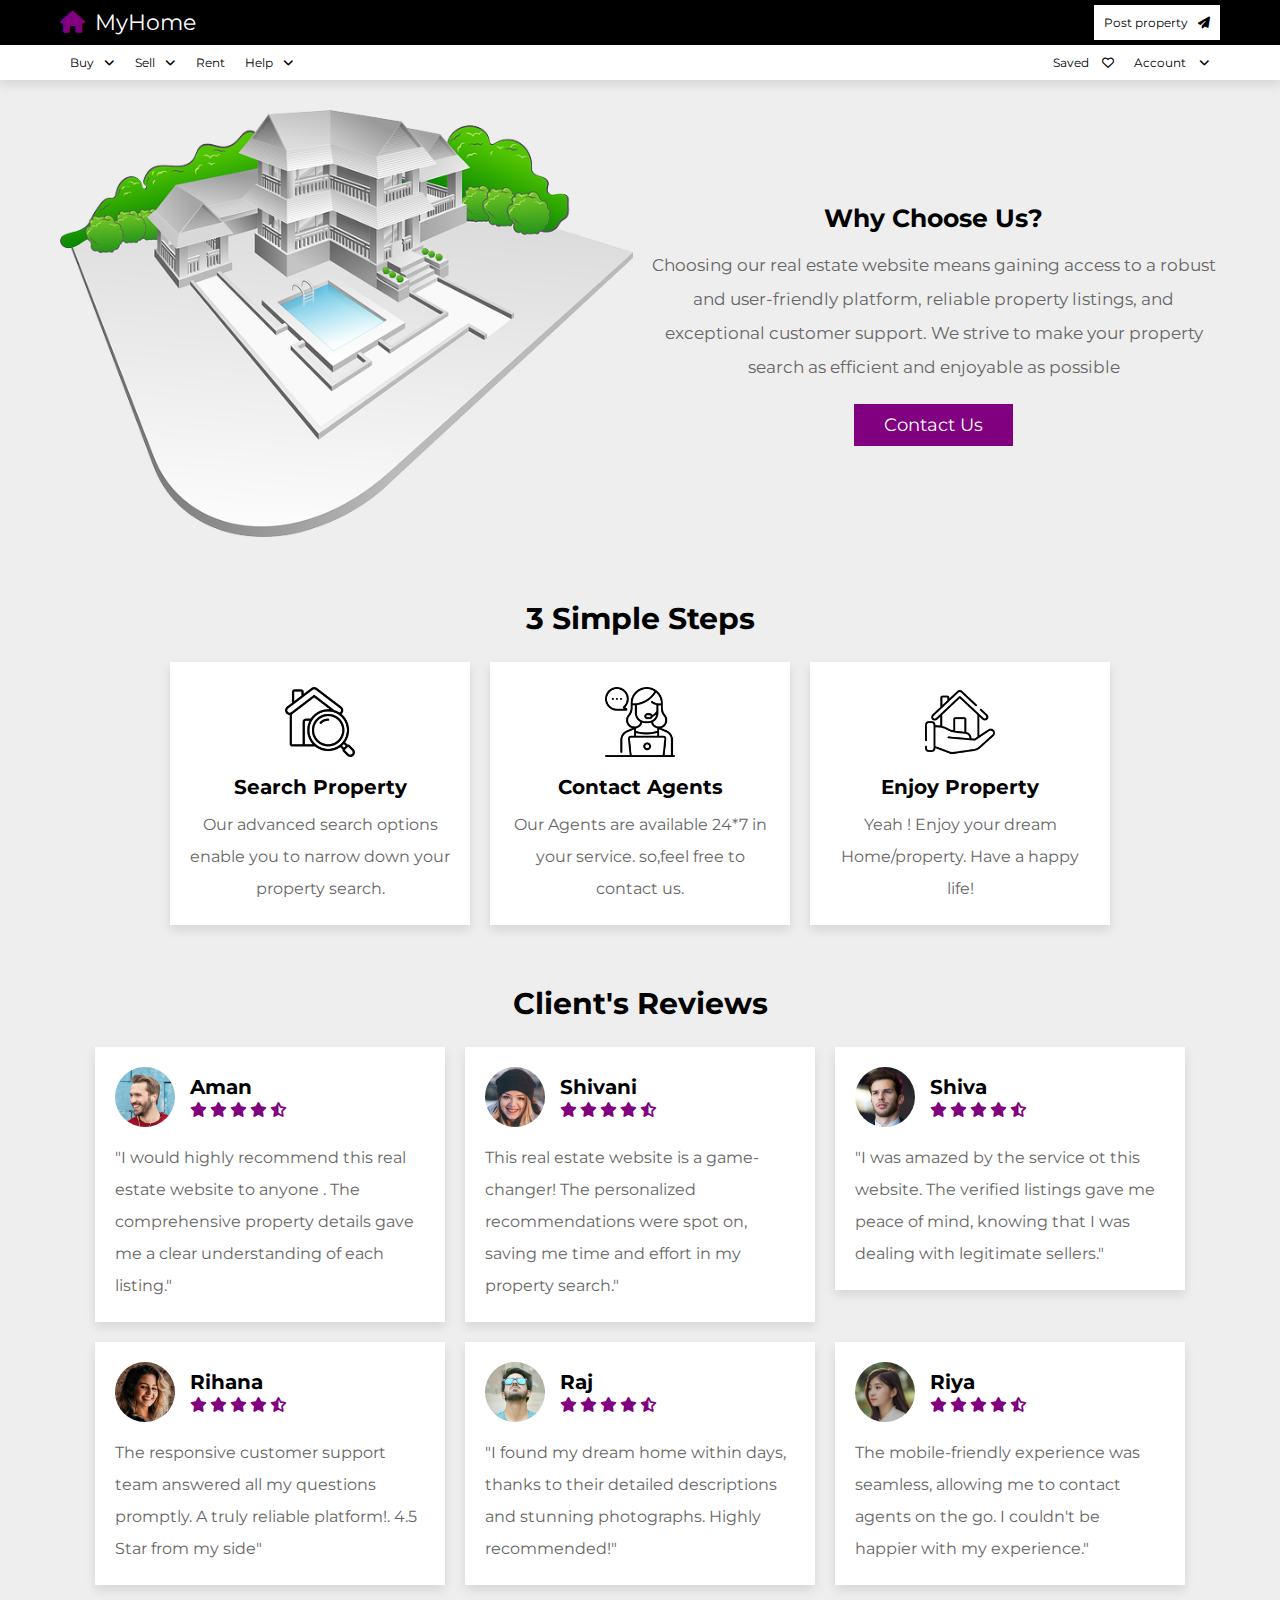
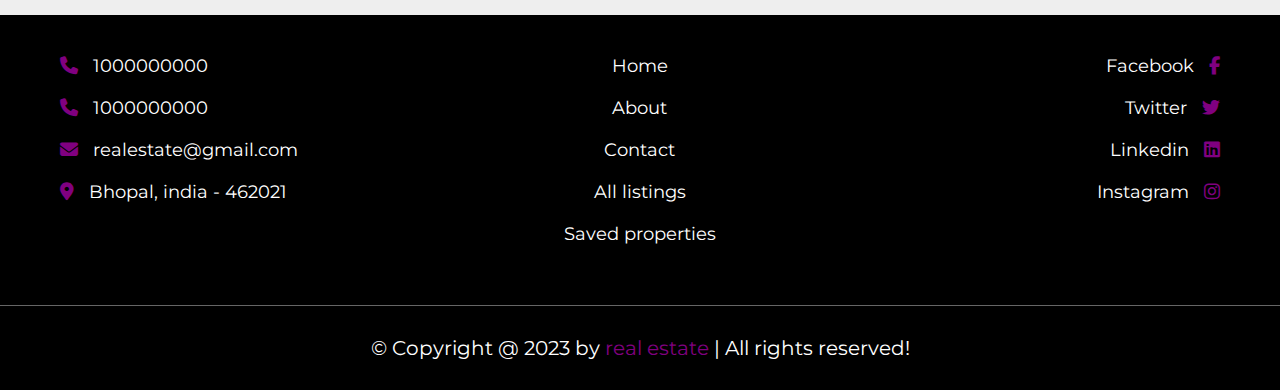
<file: index.html>
<!DOCTYPE html>
<html lang="en">
<head>
   <meta charset="UTF-8">
   <meta http-equiv="X-UA-Compatible" content="IE=edge">
   <meta name="viewport" content="width=device-width, initial-scale=1.0">
   <title>About Us</title>

   <!-- font awesome cdn link  -->
   <link rel="stylesheet" href="https://cdnjs.cloudflare.com/ajax/libs/font-awesome/6.2.0/css/all.min.css">

   <!-- custom css file link  -->
   <link rel="stylesheet" href="css/style.css">

</head>
<body>
   
<!-- header section starts  -->

<header class="header">

   <nav class="navbar nav-1">
      <section class="flex">
         <a href="home.html" class="logo"><i class="fas fa-house"></i>MyHome</a>

         <ul>
            <li><a href="#">Post property<i class="fas fa-paper-plane"></i></a></li>
         </ul>
      </section>
   </nav>

   <nav class="navbar nav-2">
      <section class="flex">
         <div id="menu-btn" class="fas fa-bars"></div>

         <div class="menu">
            <ul>
               <li><a href="#">Buy<i class="fas fa-angle-down"></i></a>
                  <ul>
                     <li><a href="#">House</a></li>
                     <li><a href="#">Flat</a></li>
                     <li><a href="#">Shop</a></li>
                     <li><a href="#">Ready to move</a></li>
                     <li><a href="#">Furnished</a></li>
                  </ul>
               </li>
               <li><a href="#">Sell<i class="fas fa-angle-down"></i></a>
                  <ul>
                     <li><a href="#">Post property</a></li>
                     <li><a href="#">Dashboard</a></li>
                  </ul>
               </li>
               <li><a href="#">Rent</a>
                  <ul>
                     <li><a href="#">House</a></li>
                     <li><a href="#">Flat</a></li>
                     <li><a href="#">Shop</a></li>
                  </ul>
               </li>
               <li><a href="#">Help<i class="fas fa-angle-down"></i></a>
                  <ul>
                     <li><a href="about.html">About us</a></i></li>
                     <li><a href="contact.html">Contact us</a></i></li>
                     <li><a href="contact.html#faq">FAQ</a></i></li>
                  </ul>
               </li>
            </ul>
         </div>

         <ul>
            <li><a href="#">Saved <i class="far fa-heart"></i></a></li>
            <li><a href="#">Account <i class="fas fa-angle-down"></i></a>
               <ul>
                  <li><a href="login.html">Login</a></li>
                  <li><a href="register.html">Register</a></li>
               </ul>
            </li>
         </ul>
      </section>
   </nav>

</header>

<!-- header section ends -->

<!-- about section starts  -->

<section class="about">

   <div class="row">
      <div class="image">
         <img src="images\estate-152518_640.webp" alt="">
      </div>
      <div class="content">
         <h3>why choose us?</h3>
         <p>Choosing our real estate website means gaining access to a robust and user-friendly platform, reliable property listings, and exceptional customer support. We strive to make your property search as efficient and enjoyable as possible</p>
         <a href="contact.html" class="inline-btn">contact us</a>
      </div>
   </div>

</section>

<!-- about section ends -->

<!-- steps section starts  -->

<section class="steps">

   <h1 class="heading">3 simple steps</h1>

   <div class="box-container">

      <div class="box">
         <img src="images/step-1.png" alt="">
         <h3>search property</h3>
         <p>Our advanced search options enable you to narrow down your property search.</p>
      </div>

      <div class="box">
         <img src="images/step-2.png" alt="">
         <h3>contact agents</h3>
         <p>Our Agents are available 24*7 in your service. so,feel free to contact us.</p>
      </div>

      <div class="box">
         <img src="images/step-3.png" alt="">
         <h3>enjoy property</h3>
         <p>Yeah ! Enjoy your dream Home/property. Have a happy life!</p>
      </div>

   </div>

</section>

<!-- steps section ends -->

<!-- review section starts  -->

<section class="reviews">

   <h1 class="heading">client's reviews</h1>

   <div class="box-container">

      <div class="box">
         <div class="user">
            <img src="images/pic-1.png" alt="">
            <div>
               <h3>Aman</h3>
               <div class="stars">
                  <i class="fas fa-star"></i>
                  <i class="fas fa-star"></i>
                  <i class="fas fa-star"></i>
                  <i class="fas fa-star"></i>
                  <i class="fas fa-star-half-alt"></i>
               </div>
            </div>
         </div>
<P>"I would highly recommend this real estate website to anyone . The comprehensive property details gave me a clear understanding of each listing."</P>
      </div>

      <div class="box">
         <div class="user">
            <img src="images/pic-2.png" alt="">
            <div>
               <h3>Shivani</h3>
               <div class="stars">
                  <i class="fas fa-star"></i>
                  <i class="fas fa-star"></i>
                  <i class="fas fa-star"></i>
                  <i class="fas fa-star"></i>
                  <i class="fas fa-star-half-alt"></i>
               </div>
            </div>
         </div>
<p>This real estate website is a game-changer! The personalized recommendations were spot on, saving me time and effort in my property search."</p> 
    </div>

      <div class="box">
         <div class="user">
            <img src="images/pic-3.png" alt="">
            <div>
               <h3>Shiva</h3>
               <div class="stars">
                  <i class="fas fa-star"></i>
                  <i class="fas fa-star"></i>
                  <i class="fas fa-star"></i>
                  <i class="fas fa-star"></i>
                  <i class="fas fa-star-half-alt"></i>
               </div>
            </div>
         </div>
<p>"I was amazed by the service ot this website. The verified listings gave me peace of mind, knowing that I was dealing with legitimate sellers."</p>  
    </div>

      <div class="box">
         <div class="user">
            <img src="images/pic-4.png" alt="">
            <div>
               <h3>Rihana</h3>
               <div class="stars">
                  <i class="fas fa-star"></i>
                  <i class="fas fa-star"></i>
                  <i class="fas fa-star"></i>
                  <i class="fas fa-star"></i>
                  <i class="fas fa-star-half-alt"></i>
               </div>
            </div>
         </div>
<p>The responsive customer support team answered all my questions promptly. A truly reliable platform!. 4.5 Star from my side"</p>
      </div>

      <div class="box">
         <div class="user">
            <img src="images/pic-5.png" alt="">
            <div>
               <h3>Raj</h3>
               <div class="stars">
                  <i class="fas fa-star"></i>
                  <i class="fas fa-star"></i>
                  <i class="fas fa-star"></i>
                  <i class="fas fa-star"></i>
                  <i class="fas fa-star-half-alt"></i>
               </div>
            </div>
         </div>
<p>"I found my dream home within days, thanks to their detailed descriptions and stunning photographs. Highly recommended!"</p>
      </div>

      <div class="box">
         <div class="user">
            <img src="images/pic-6.png" alt="">
            <div>
               <h3>Riya</h3>
               <div class="stars">
                  <i class="fas fa-star"></i>
                  <i class="fas fa-star"></i>
                  <i class="fas fa-star"></i>
                  <i class="fas fa-star"></i>
                  <i class="fas fa-star-half-alt"></i>
               </div>
            </div>
         </div>
<p>The mobile-friendly experience was seamless, allowing me to contact agents on the go. I couldn't be happier with my experience."</p>
      </div>

   </div>

</section>

<!-- review section ends -->



<!-- footer section starts  -->

<footer class="footer">

   <section class="flex">

      <div class="box">
         <a href="tel:1234567890"><i class="fas fa-phone"></i><span>1000000000</span></a>
         <a href="tel:1112223333"><i class="fas fa-phone"></i><span>1000000000</span></a>
         <a href="mailto:kundanmagic821@gmail.com"><i class="fas fa-envelope"></i><span>realestate@gmail.com</span></a>
         <a href="#"><i class="fas fa-map-marker-alt"></i><span>Bhopal, india - 462021</span></a>
      </div>

      <div class="box">
         <a href="home.html"><span>Home</span></a>
         <a href="about.html"><span>About</span></a>
         <a href="contact.html"><span>Contact</span></a>
         <a href="listings.html"><span>All listings</span></a>
         <a href="#"><span>Saved properties</span></a>
      </div>

      <div class="box">
         <a href="#"><span>Facebook</span><i class="fab fa-facebook-f"></i></a>
         <a href="#"><span>Twitter</span><i class="fab fa-twitter"></i></a>
         <a href="#"><span>Linkedin</span><i class="fab fa-linkedin"></i></a>
         <a href="#"><span>Instagram</span><i class="fab fa-instagram"></i></a>

      </div>

   </section>

   <div class="credit">&copy; Copyright @ 2023 by <span>real  estate</span> | All rights reserved!</div>

</footer>

<!-- footer section ends -->


<!-- custom js file link  -->
<script src="js/script.js"></script>

</body>
</html>
</file>
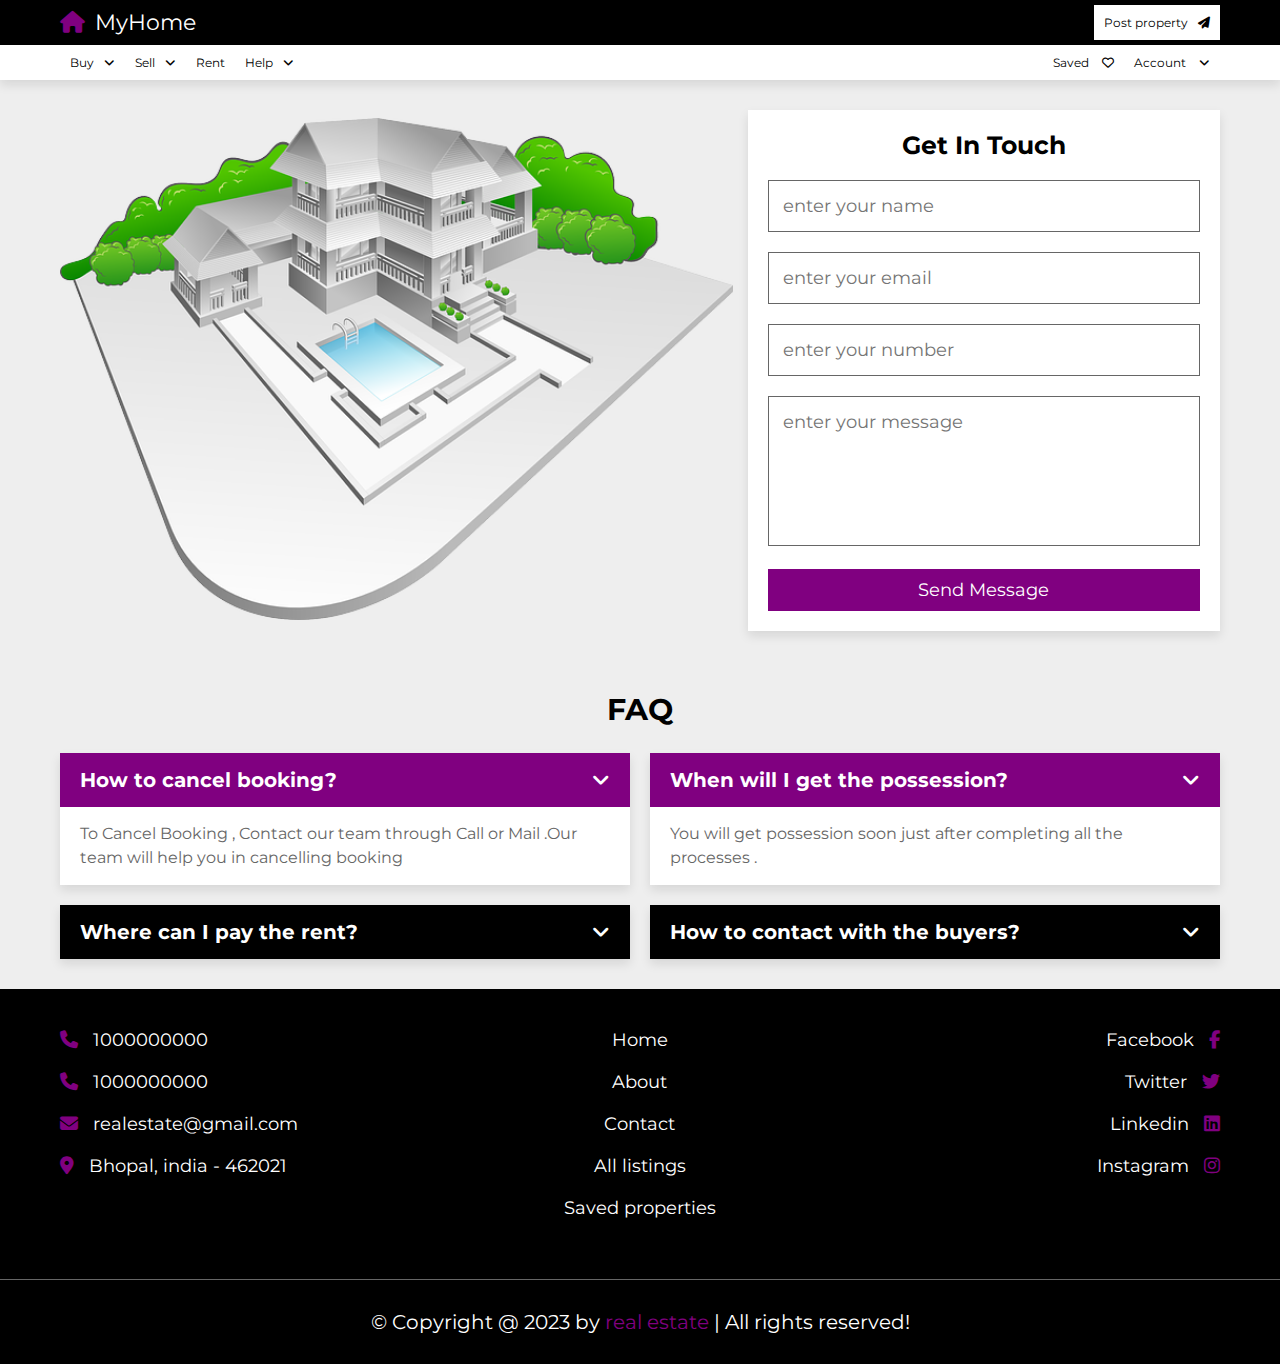
<file: contact.html>
<!DOCTYPE html>
<html lang="en">
<head>
   <meta charset="UTF-8">
   <meta http-equiv="X-UA-Compatible" content="IE=edge">
   <meta name="viewport" content="width=device-width, initial-scale=1.0">
   <title>Contact Us</title>

   <!-- font awesome cdn link  -->
   <link rel="stylesheet" href="https://cdnjs.cloudflare.com/ajax/libs/font-awesome/6.2.0/css/all.min.css">

   <!-- custom css file link  -->
   <link rel="stylesheet" href="css/style.css">

</head>
<body>
   
<!-- header section starts  -->

<header class="header">

   <nav class="navbar nav-1">
      <section class="flex">
         <a href="home.html" class="logo"><i class="fas fa-house"></i>MyHome</a>

         <ul>
            <li><a href="#">Post property<i class="fas fa-paper-plane"></i></a></li>
         </ul>
      </section>
   </nav>

   <nav class="navbar nav-2">
      <section class="flex">
         <div id="menu-btn" class="fas fa-bars"></div>

         <div class="menu">
            <ul>
               <li><a href="#">Buy<i class="fas fa-angle-down"></i></a>
                  <ul>
                     <li><a href="#">House</a></li>
                     <li><a href="#">Flat</a></li>
                     <li><a href="#">Shop</a></li>
                     <li><a href="#">Ready to move</a></li>
                     <li><a href="#">Furnished</a></li>
                  </ul>
               </li>
               <li><a href="#">Sell<i class="fas fa-angle-down"></i></a>
                  <ul>
                     <li><a href="#">Post property</a></li>
                     <li><a href="#">Dashboard</a></li>
                  </ul>
               </li>
               <li><a href="#">Rent</a>
                  <ul>
                     <li><a href="#">House</a></li>
                     <li><a href="#">Flat</a></li>
                     <li><a href="#">Shop</a></li>
                  </ul>
               </li>
               <li><a href="#">Help<i class="fas fa-angle-down"></i></a>
                  <ul>
                     <li><a href="about.html">About us</a></i></li>
                     <li><a href="contact.html">Contact us</a></i></li>
                     <li><a href="contact.html#faq">FAQ</a></i></li>
                  </ul>
               </li>
            </ul>
         </div>

         <ul>
            <li><a href="#">Saved <i class="far fa-heart"></i></a></li>
            <li><a href="#">Account <i class="fas fa-angle-down"></i></a>
               <ul>
                  <li><a href="login.html">Login</a></li>
                  <li><a href="register.html">Register</a></li>
               </ul>
            </li>
         </ul>
      </section>
   </nav>

</header>

<!-- header section ends -->

<!-- contact section starts  -->

<section class="contact">

   <div class="row">
      <div class="image">
         <img src="images\estate-152518_640.webp" alt="">
      </div>
      <form action="" method="post">
         <h3>Get in touch</h3>
         <input type="text" name="name" required maxlength="50" placeholder="enter your name" class="box">
         <input type="email" name="email" required maxlength="50" placeholder="enter your email" class="box">
         <input type="number" name="number" required maxlength="10" max="9999999999" min="0" placeholder="enter your number" class="box">
         <textarea name="message" placeholder="enter your message" required maxlength="1000" cols="30" rows="10" class="box"></textarea>
         <input type="submit" value="send message" name="send" class="btn">
      </form>
   </div>

</section>

<!-- contact section ends -->

<!-- faq section starts  -->

<section class="faq" id="faq">

   <h1 class="heading">FAQ</h1>

   <div class="box-container">

      <div class="box active">
         <h3><span>How to cancel booking?</span><i class="fas fa-angle-down"></i></h3>
         <p>To Cancel Booking , Contact our team through Call or Mail .Our team will help you in cancelling booking</p>
      </div>

      <div class="box active">
         <h3><span>When will I get the possession?</span><i class="fas fa-angle-down"></i></h3>
         <p>You will get possession soon just after completing all the processes .</p>
      </div>

      <div class="box">
         <h3><span>Where can I pay the rent?</span><i class="fas fa-angle-down"></i></h3>
         <p>You can pay rent on our website through netbanking or UPI.</p>
      </div>

      <div class="box">
         <h3><span>How to contact with the buyers?</span><i class="fas fa-angle-down"></i></h3>
         <p>Just Call on the Number which is provided with the property details.</p>
      </div>

   </div>

</section>

<!-- faq section ends -->











<!-- footer section starts  -->

<footer class="footer">

   <section class="flex">

      <div class="box">
         <a href="tel:1234567890"><i class="fas fa-phone"></i><span>1000000000</span></a>
         <a href="tel:1112223333"><i class="fas fa-phone"></i><span>1000000000</span></a>
         <a href="mailto:kundanmagic821@gmail.com"><i class="fas fa-envelope"></i><span>realestate@gmail.com</span></a>
         <a href="#"><i class="fas fa-map-marker-alt"></i><span>Bhopal, india - 462021</span></a>
      </div>

      <div class="box">
         <a href="home.html"><span>Home</span></a>
         <a href="about.html"><span>About</span></a>
         <a href="contact.html"><span>Contact</span></a>
         <a href="listings.html"><span>All listings</span></a>
         <a href="#"><span>Saved properties</span></a>
      </div>

      <div class="box">
         <a href="#"><span>Facebook</span><i class="fab fa-facebook-f"></i></a>
         <a href="#"><span>Twitter</span><i class="fab fa-twitter"></i></a>
         <a href="#"><span>Linkedin</span><i class="fab fa-linkedin"></i></a>
         <a href="#"><span>Instagram</span><i class="fab fa-instagram"></i></a>

      </div>

   </section>

   <div class="credit">&copy; Copyright @ 2023 by <span>real  estate</span> | All rights reserved!</div>

</footer>

<!-- footer section ends -->



<!-- custom js file link  -->
<script src="js/script.js"></script>

</body>
</html>
</file>
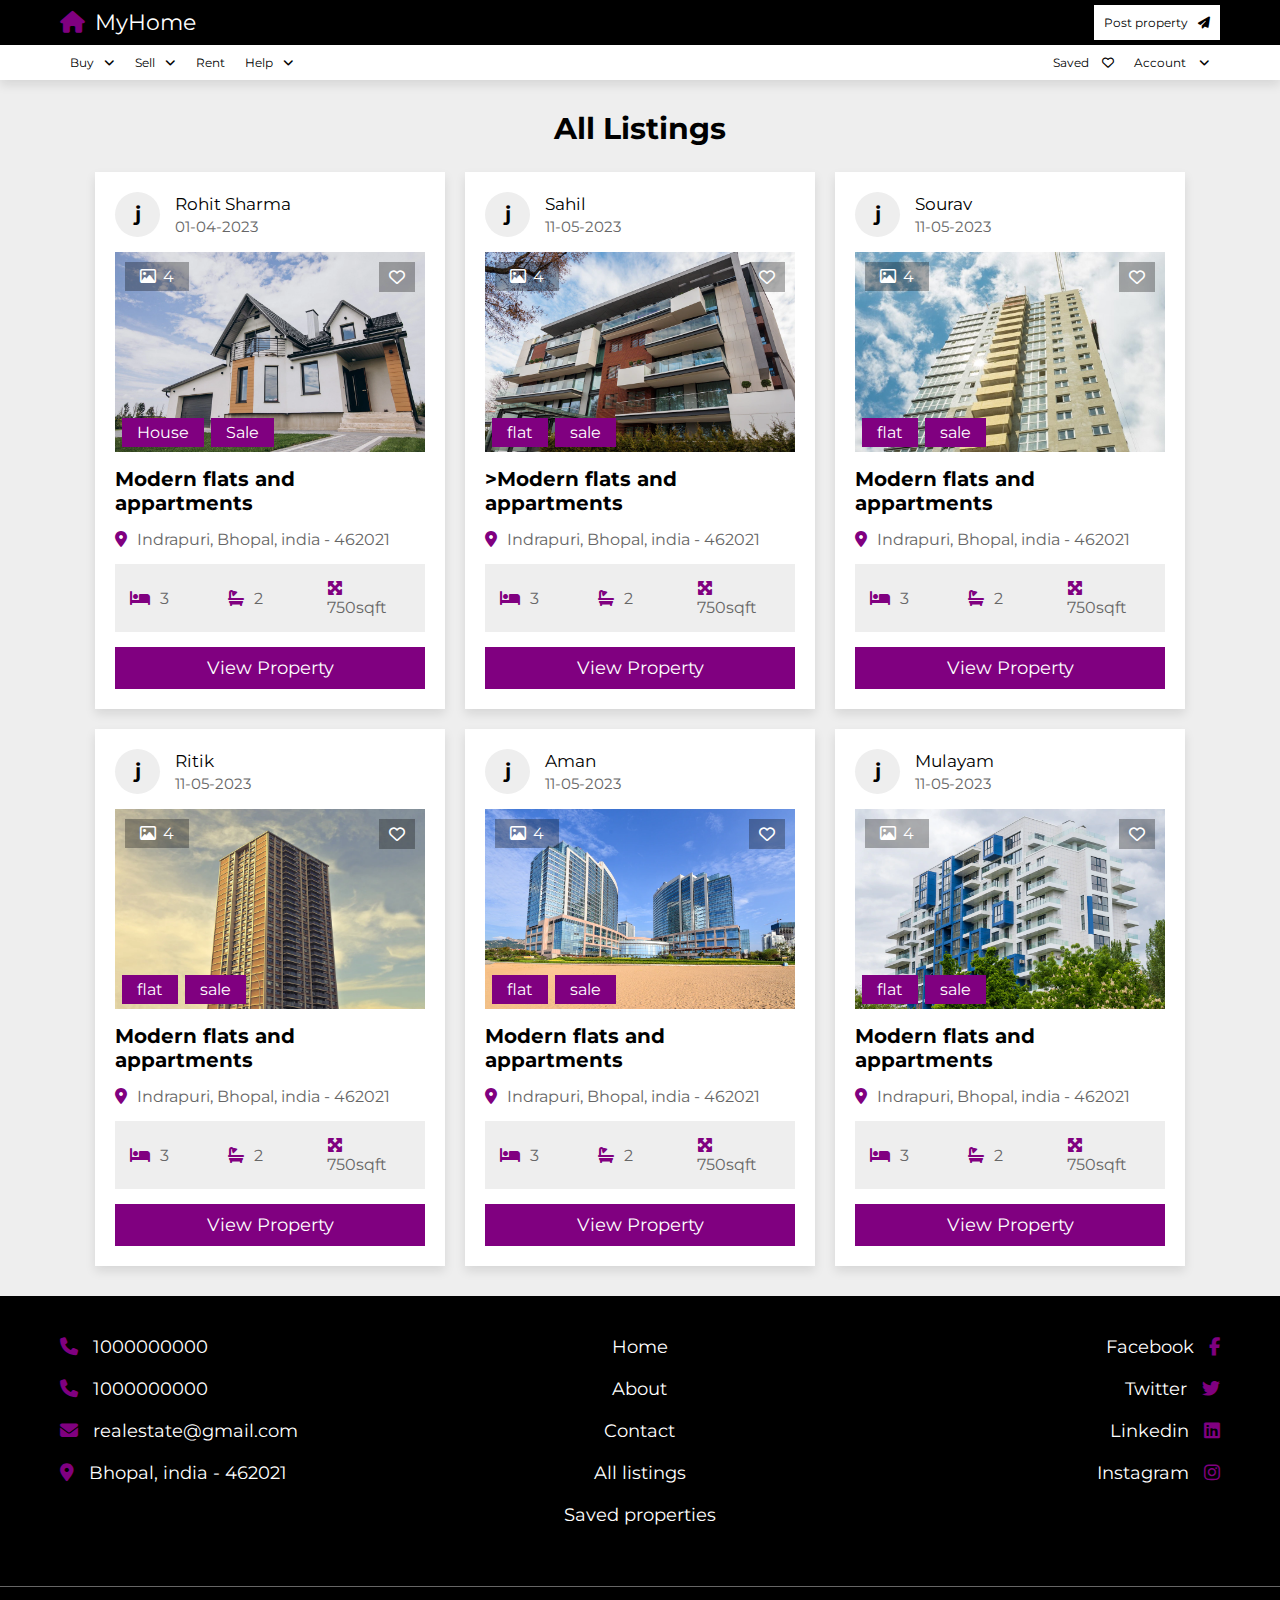
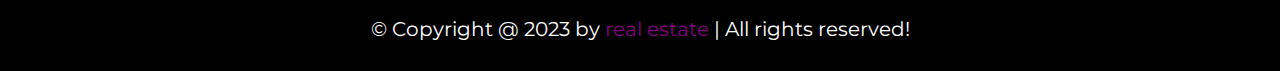
<file: listings.html>
<!DOCTYPE html>
<html lang="en">

<head>
   <meta charset="UTF-8">
   <meta http-equiv="X-UA-Compatible" content="IE=edge">
   <meta name="viewport" content="width=device-width, initial-scale=1.0">
   <title>All Listings</title>

   <!-- font awesome cdn link  -->
   <link rel="stylesheet" href="https://cdnjs.cloudflare.com/ajax/libs/font-awesome/6.2.0/css/all.min.css">

   <!-- custom css file link  -->
   <link rel="stylesheet" href="css/style.css">

</head>

<body>


   <!-- header section starts  -->

   <header class="header">

      <nav class="navbar nav-1">
         <section class="flex">
            <a href="home.html" class="logo"><i class="fas fa-house"></i>MyHome</a>

            <ul>
               <li><a href="#">Post property<i class="fas fa-paper-plane"></i></a></li>
            </ul>
         </section>
      </nav>

      <nav class="navbar nav-2">
         <section class="flex">
            <div id="menu-btn" class="fas fa-bars"></div>

            <div class="menu">
               <ul>
                  <li><a href="#">Buy<i class="fas fa-angle-down"></i></a>
                     <ul>
                        <li><a href="#">House</a></li>
                        <li><a href="#">Flat</a></li>
                        <li><a href="#">Shop</a></li>
                        <li><a href="#">Ready to move</a></li>
                        <li><a href="#">Furnished</a></li>
                     </ul>
                  </li>
                  <li><a href="#">Sell<i class="fas fa-angle-down"></i></a>
                     <ul>
                        <li><a href="#">Post property</a></li>
                        <li><a href="#">Dashboard</a></li>
                     </ul>
                  </li>
                  <li><a href="#">Rent</a>
                     <ul>
                        <li><a href="#">House</a></li>
                        <li><a href="#">Flat</a></li>
                        <li><a href="#">Shop</a></li>
                     </ul>
                  </li>
                  <li><a href="#">Help<i class="fas fa-angle-down"></i></a>
                     <ul>
                        <li><a href="about.html">About us</a></i></li>
                        <li><a href="contact.html">Contact us</a></i></li>
                        <li><a href="contact.html#faq">FAQ</a></i></li>
                     </ul>
                  </li>
               </ul>
            </div>

            <ul>
               <li><a href="#">Saved <i class="far fa-heart"></i></a></li>
               <li><a href="#">Account <i class="fas fa-angle-down"></i></a>
                  <ul>
                     <li><a href="login.html">Login</a></li>
                     <li><a href="register.html">Register</a></li>
                  </ul>
               </li>
            </ul>
         </section>
      </nav>

   </header>

   <!-- header section ends -->

   <!-- listings section starts  -->

   <section class="listings">

      <h1 class="heading">All listings</h1>

      <div class="box-container">

         <div class="box">
            <div class="admin">
               <h3>j</h3>
               <div>
                  <p>Rohit Sharma</p>
                  <span>01-04-2023</span>
               </div>
            </div>
            <div class="thumb">
               <p class="total-images"><i class="far fa-image"></i><span>4</span></p>
               <p class="type"><span>House</span><span>Sale</span></p>
               <form action="" method="post" class="save">
                  <button type="submit" name="save" class="far fa-heart"></button>
               </form>
               <img src="images/house-img-1.webp" alt="">
            </div>
            <h3 class="name">Modern flats and appartments</h3>
            <p class="location"><i class="fas fa-map-marker-alt"></i><span>Indrapuri, Bhopal, india - 462021</span></p>
            <div class="flex">
               <p><i class="fas fa-bed"></i><span>3</span></p>
               <p><i class="fas fa-bath"></i><span>2</span></p>
               <p><i class="fas fa-maximize"></i><span>750sqft</span></p>
            </div>
            <a href="view_property.html" class="btn">View property</a>
         </div>

         <div class="box">
            <div class="admin">
               <h3>j</h3>
               <div>
                  <p>Sahil</p>
                  <span>11-05-2023</span>
               </div>
            </div>
            <div class="thumb">
               <p class="total-images"><i class="far fa-image"></i><span>4</span></p>
               <p class="type"><span>flat</span><span>sale</span></p>
               <form action="" method="post" class="save">
                  <button type="submit" name="save" class="far fa-heart"></button>
               </form>
               <img src="images/house-img-2.webp" alt="">
            </div>
            <h3 class="name">>Modern flats and appartments</h3>
            <p class="location"><i class="fas fa-map-marker-alt"></i><span>Indrapuri, Bhopal, india - 462021</span></p>
            <div class="flex">
               <p><i class="fas fa-bed"></i><span>3</span></p>
               <p><i class="fas fa-bath"></i><span>2</span></p>
               <p><i class="fas fa-maximize"></i><span>750sqft</span></p>
            </div>
            <a href="view_property.html" class="btn">View property</a>
         </div>

         <div class="box">
            <div class="admin">
               <h3>j</h3>
               <div>
                  <p>Sourav</p>
                  <span>11-05-2023</span>
               </div>
            </div>
            <div class="thumb">
               <p class="total-images"><i class="far fa-image"></i><span>4</span></p>
               <p class="type"><span>flat</span><span>sale</span></p>
               <form action="" method="post" class="save">
                  <button type="submit" name="save" class="far fa-heart"></button>
               </form>
               <img src="images/house-img-3.jpg" alt="">
            </div>
            <h3 class="name">Modern flats and appartments</h3>
            <p class="location"><i class="fas fa-map-marker-alt"></i><span>Indrapuri, Bhopal, india - 462021</span></p>
            <div class="flex">
               <p><i class="fas fa-bed"></i><span>3</span></p>
               <p><i class="fas fa-bath"></i><span>2</span></p>
               <p><i class="fas fa-maximize"></i><span>750sqft</span></p>
            </div>
            <a href="view_property.html" class="btn">View property</a>
         </div>

         <div class="box">
            <div class="admin">
               <h3>j</h3>
               <div>
                  <p>Ritik</p>
                  <span>11-05-2023</span>
               </div>
            </div>
            <div class="thumb">
               <p class="total-images"><i class="far fa-image"></i><span>4</span></p>
               <p class="type"><span>flat</span><span>sale</span></p>
               <form action="" method="post" class="save">
                  <button type="submit" name="save" class="far fa-heart"></button>
               </form>
               <img src="images/house-img-4.webp" alt="">
            </div>
            <h3 class="name">Modern flats and appartments</h3>
            <p class="location"><i class="fas fa-map-marker-alt"></i><span>Indrapuri, Bhopal, india - 462021</span></p>
            <div class="flex">
               <p><i class="fas fa-bed"></i><span>3</span></p>
               <p><i class="fas fa-bath"></i><span>2</span></p>
               <p><i class="fas fa-maximize"></i><span>750sqft</span></p>
            </div>
            <a href="view_property.html" class="btn">View property</a>
         </div>

         <div class="box">
            <div class="admin">
               <h3>j</h3>
               <div>
                  <p>Aman</p>
                  <span>11-05-2023</span>
               </div>
            </div>
            <div class="thumb">
               <p class="total-images"><i class="far fa-image"></i><span>4</span></p>
               <p class="type"><span>flat</span><span>sale</span></p>
               <form action="" method="post" class="save">
                  <button type="submit" name="save" class="far fa-heart"></button>
               </form>
               <img src="images/house-img-5.webp" alt="">
            </div>
            <h3 class="name">Modern flats and appartments</h3>
            <p class="location"><i class="fas fa-map-marker-alt"></i><span>Indrapuri, Bhopal, india - 462021</span></p>
            <div class="flex">
               <p><i class="fas fa-bed"></i><span>3</span></p>
               <p><i class="fas fa-bath"></i><span>2</span></p>
               <p><i class="fas fa-maximize"></i><span>750sqft</span></p>
            </div>
            <a href="view_property.html" class="btn">View property</a>
         </div>

         <div class="box">
            <div class="admin">
               <h3>j</h3>
               <div>
                  <p>Mulayam </p>
                  <span>11-05-2023</span>
               </div>
            </div>
            <div class="thumb">
               <p class="total-images"><i class="far fa-image"></i><span>4</span></p>
               <p class="type"><span>flat</span><span>sale</span></p>
               <form action="" method="post" class="save">
                  <button type="submit" name="save" class="far fa-heart"></button>
               </form>
               <img src="images/house-img-6.webp" alt="">
            </div>
            <h3 class="name">Modern flats and appartments</h3>
            <p class="location"><i class="fas fa-map-marker-alt"></i><span>Indrapuri, Bhopal, india - 462021</span></p>
            <div class="flex">
               <p><i class="fas fa-bed"></i><span>3</span></p>
               <p><i class="fas fa-bath"></i><span>2</span></p>
               <p><i class="fas fa-maximize"></i><span>750sqft</span></p>
            </div>
            <a href="view_property.html" class="btn">View property</a>
         </div>

      </div>

   </section>

   <!-- listings section ends -->













   <!-- footer section starts  -->

   <footer class="footer">

      <section class="flex">

         <div class="box">
            <a href="tel:1234567890"><i class="fas fa-phone"></i><span>1000000000</span></a>
            <a href="tel:1112223333"><i class="fas fa-phone"></i><span>1000000000</span></a>
            <a href="mailto:kundanmagic821@gmail.com"><i class="fas fa-envelope"></i><span>realestate@gmail.com</span></a>
            <a href="#"><i class="fas fa-map-marker-alt"></i><span>Bhopal, india - 462021</span></a>
         </div>

         <div class="box">
            <a href="home.html"><span>Home</span></a>
            <a href="about.html"><span>About</span></a>
            <a href="contact.html"><span>Contact</span></a>
            <a href="listings.html"><span>All listings</span></a>
            <a href="#"><span>Saved properties</span></a>
         </div>

         <div class="box">
            <a href="#"><span>Facebook</span><i class="fab fa-facebook-f"></i></a>
            <a href="#"><span>Twitter</span><i class="fab fa-twitter"></i></a>
            <a href="#"><span>Linkedin</span><i class="fab fa-linkedin"></i></a>
            <a href="#"><span>Instagram</span><i class="fab fa-instagram"></i></a>

         </div>

      </section>

      <div class="credit">&copy; Copyright @ 2023 by <span>real estate</span> | All rights reserved!</div>

   </footer>

   <!-- footer section ends -->



   <!-- custom js file link  -->
   <script src="js/script.js"></script>

</body>

</html>
</file>
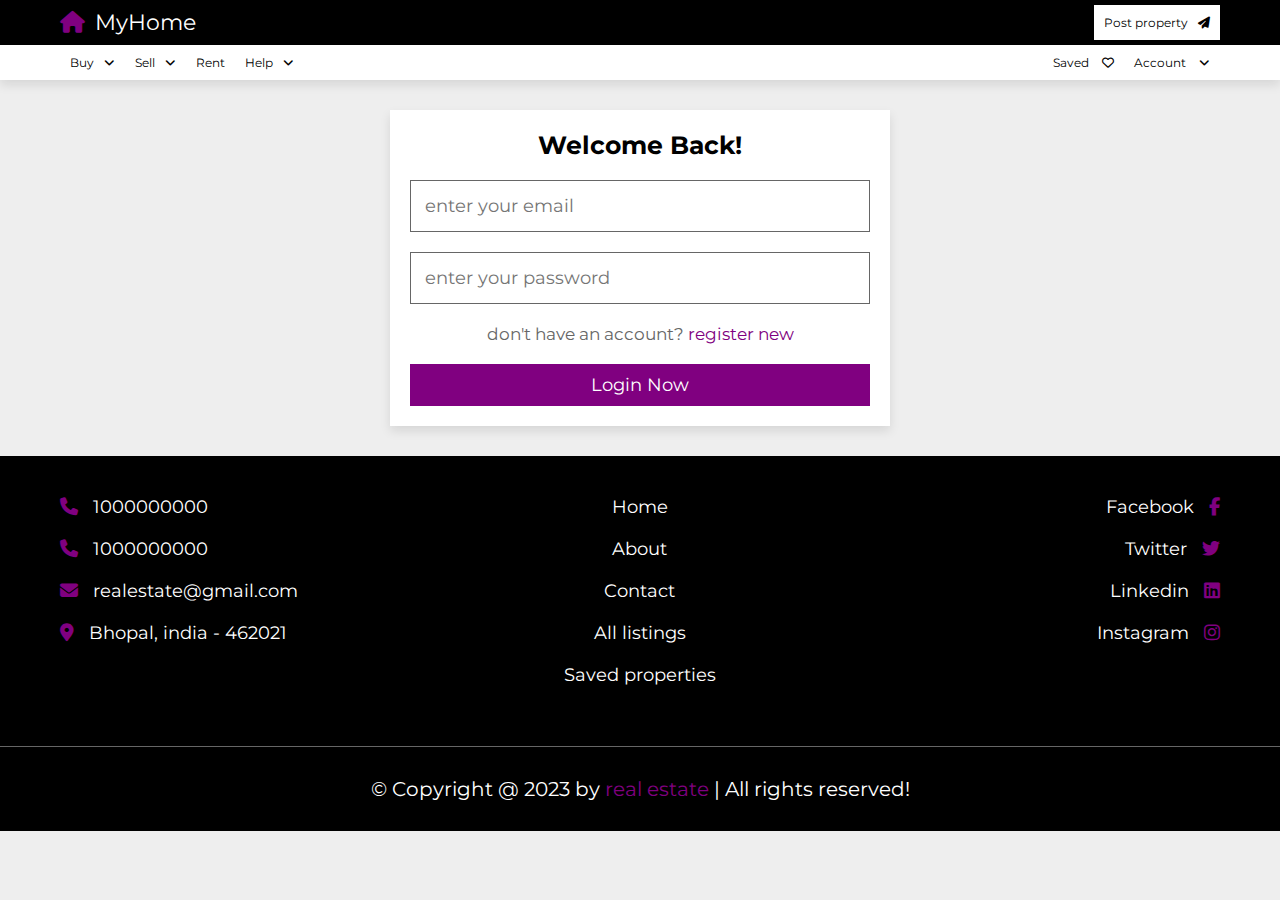
<file: login.html>
<!DOCTYPE html>
<html lang="en">

<head>
   <meta charset="UTF-8">
   <meta http-equiv="X-UA-Compatible" content="IE=edge">
   <meta name="viewport" content="width=device-width, initial-scale=1.0">
   <title>Login</title>

   <!-- font awesome cdn link  -->
   <link rel="stylesheet" href="https://cdnjs.cloudflare.com/ajax/libs/font-awesome/6.2.0/css/all.min.css">

   <!-- custom css file link  -->
   <link rel="stylesheet" href="css/style.css">

</head>

<body>



   <!-- header section starts  -->

   <header class="header">

      <nav class="navbar nav-1">
         <section class="flex">
            <a href="home.html" class="logo"><i class="fas fa-house"></i>MyHome</a>

            <ul>
               <li><a href="#">Post property<i class="fas fa-paper-plane"></i></a></li>
            </ul>
         </section>
      </nav>

      <nav class="navbar nav-2">
         <section class="flex">
            <div id="menu-btn" class="fas fa-bars"></div>

            <div class="menu">
               <ul>
                  <li><a href="#">Buy<i class="fas fa-angle-down"></i></a>
                     <ul>
                        <li><a href="#">House</a></li>
                        <li><a href="#">Flat</a></li>
                        <li><a href="#">Shop</a></li>
                        <li><a href="#">Ready to move</a></li>
                        <li><a href="#">Furnished</a></li>
                     </ul>
                  </li>
                  <li><a href="#">Sell<i class="fas fa-angle-down"></i></a>
                     <ul>
                        <li><a href="#">Post property</a></li>
                        <li><a href="#">Dashboard</a></li>
                     </ul>
                  </li>
                  <li><a href="#">Rent</a>
                     <ul>
                        <li><a href="#">House</a></li>
                        <li><a href="#">Flat</a></li>
                        <li><a href="#">Shop</a></li>
                     </ul>
                  </li>
                  <li><a href="#">Help<i class="fas fa-angle-down"></i></a>
                     <ul>
                        <li><a href="about.html">About us</a></i></li>
                        <li><a href="contact.html">Contact us</a></i></li>
                        <li><a href="contact.html#faq">FAQ</a></i></li>
                     </ul>
                  </li>
               </ul>
            </div>

            <ul>
               <li><a href="#">Saved <i class="far fa-heart"></i></a></li>
               <li><a href="#">Account <i class="fas fa-angle-down"></i></a>
                  <ul>
                     <li><a href="login.html">Login</a></li>
                     <li><a href="register.html">Register</a></li>
                  </ul>
               </li>
            </ul>
         </section>
      </nav>

   </header>

   <!-- header section ends -->



   <!-- login section starts  -->

   <section class="form-container">

      <form action="" method="post">
         <h3>welcome back!</h3>
         <input type="email" name="email" required maxlength="50" placeholder="enter your email" class="box">
         <input type="password" name="pass" required maxlength="20" placeholder="enter your password" class="box">
         <p>don't have an account? <a href="register.html">register new</a></p>
         <input type="submit" value="login now" name="submit" class="btn">
      </form>

   </section>

   <!-- login section ends -->













   <!-- footer section starts  -->

   <footer class="footer">

      <section class="flex">

         <div class="box">
            <a href="tel:1234567890"><i class="fas fa-phone"></i><span>1000000000</span></a>
            <a href="tel:1112223333"><i class="fas fa-phone"></i><span>1000000000</span></a>
            <a href="mailto:kundanmagic821@gmail.com"><i class="fas fa-envelope"></i><span>realestate@gmail.com</span></a>
            <a href="#"><i class="fas fa-map-marker-alt"></i><span>Bhopal, india - 462021</span></a>
         </div>

         <div class="box">
            <a href="home.html"><span>Home</span></a>
            <a href="about.html"><span>About</span></a>
            <a href="contact.html"><span>Contact</span></a>
            <a href="listings.html"><span>All listings</span></a>
            <a href="#"><span>Saved properties</span></a>
         </div>

         <div class="box">
            <a href="#"><span>Facebook</span><i class="fab fa-facebook-f"></i></a>
            <a href="#"><span>Twitter</span><i class="fab fa-twitter"></i></a>
            <a href="#"><span>Linkedin</span><i class="fab fa-linkedin"></i></a>
            <a href="#"><span>Instagram</span><i class="fab fa-instagram"></i></a>

         </div>

      </section>

      <div class="credit">&copy; Copyright @ 2023 by <span>real estate</span> | All rights reserved!</div>

   </footer>

   <!-- footer section ends -->



   <!-- custom js file link  -->
   <script src="js/script.js"></script>

</body>

</html>
</file>
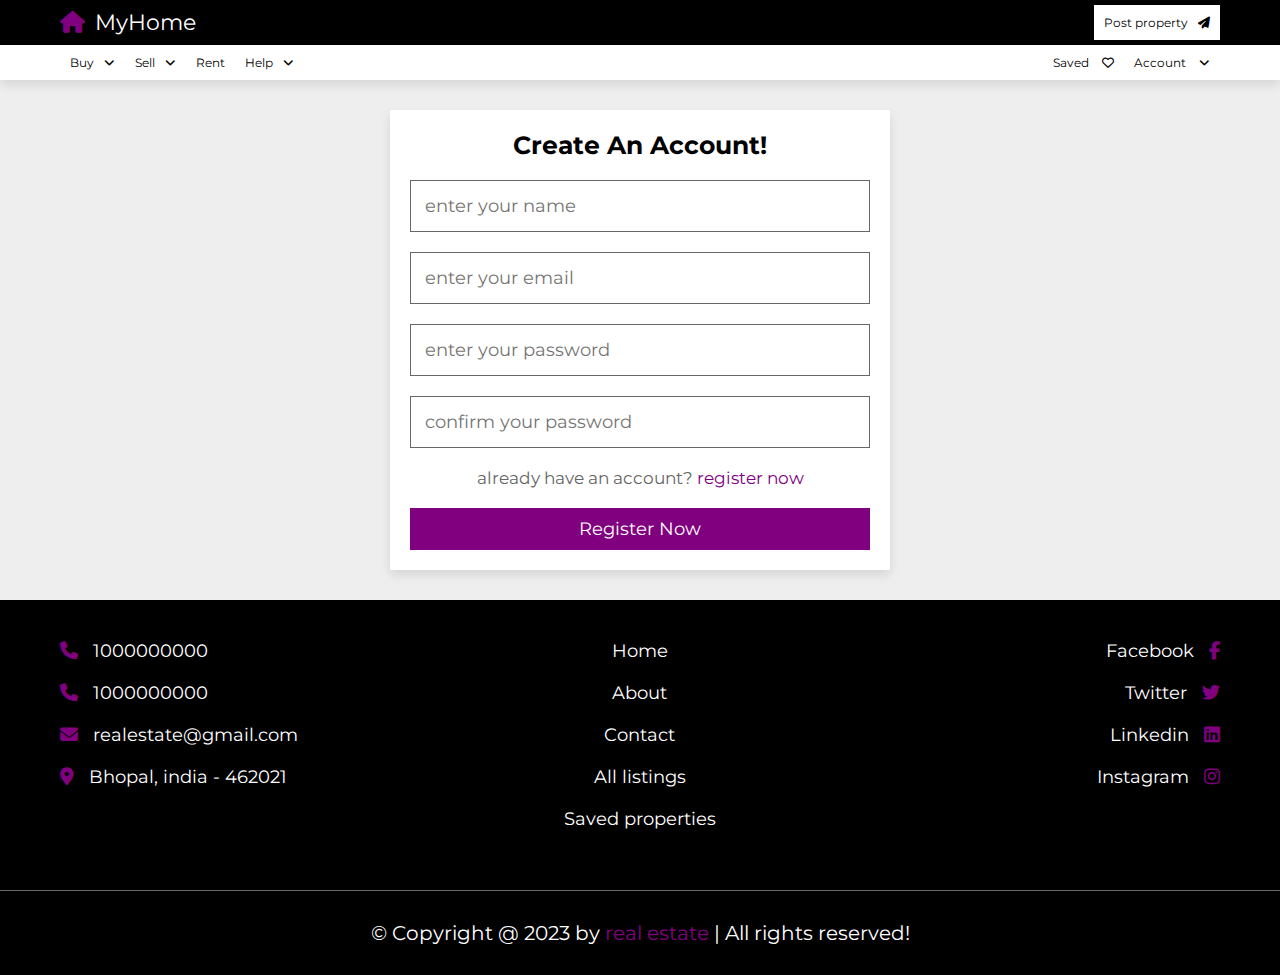
<file: register.html>
<!DOCTYPE html>
<html lang="en">

<head>
   <meta charset="UTF-8">
   <meta http-equiv="X-UA-Compatible" content="IE=edge">
   <meta name="viewport" content="width=device-width, initial-scale=1.0">
   <title>Register</title>

   <!-- font awesome cdn link  -->
   <link rel="stylesheet" href="https://cdnjs.cloudflare.com/ajax/libs/font-awesome/6.2.0/css/all.min.css">

   <!-- custom css file link  -->
   <link rel="stylesheet" href="css/style.css">

</head>

<body>

   <!-- header section starts  -->

   <header class="header">

      <nav class="navbar nav-1">
         <section class="flex">
            <a href="home.html" class="logo"><i class="fas fa-house"></i>MyHome</a>

            <ul>
               <li><a href="#">Post property<i class="fas fa-paper-plane"></i></a></li>
            </ul>
         </section>
      </nav>

      <nav class="navbar nav-2">
         <section class="flex">
            <div id="menu-btn" class="fas fa-bars"></div>

            <div class="menu">
               <ul>
                  <li><a href="#">Buy<i class="fas fa-angle-down"></i></a>
                     <ul>
                        <li><a href="#">House</a></li>
                        <li><a href="#">Flat</a></li>
                        <li><a href="#">Shop</a></li>
                        <li><a href="#">Ready to move</a></li>
                        <li><a href="#">Furnished</a></li>
                     </ul>
                  </li>
                  <li><a href="#">Sell<i class="fas fa-angle-down"></i></a>
                     <ul>
                        <li><a href="#">Post property</a></li>
                        <li><a href="#">Dashboard</a></li>
                     </ul>
                  </li>
                  <li><a href="#">Rent</a>
                     <ul>
                        <li><a href="#">House</a></li>
                        <li><a href="#">Flat</a></li>
                        <li><a href="#">Shop</a></li>
                     </ul>
                  </li>
                  <li><a href="#">Help<i class="fas fa-angle-down"></i></a>
                     <ul>
                        <li><a href="about.html">About us</a></i></li>
                        <li><a href="contact.html">Contact us</a></i></li>
                        <li><a href="contact.html#faq">FAQ</a></i></li>
                     </ul>
                  </li>
               </ul>
            </div>

            <ul>
               <li><a href="#">Saved <i class="far fa-heart"></i></a></li>
               <li><a href="#">Account <i class="fas fa-angle-down"></i></a>
                  <ul>
                     <li><a href="login.html">Login</a></li>
                     <li><a href="register.html">Register</a></li>
                  </ul>
               </li>
            </ul>
         </section>
      </nav>

   </header>

   <!-- header section ends -->

   <!-- register section starts  -->

   <section class="form-container">

      <form action="" method="post">
         <h3>create an account!</h3>
         <input type="tel" name="name" required maxlength="50" placeholder="enter your name" class="box">
         <input type="email" name="email" required maxlength="50" placeholder="enter your email" class="box">
         <input type="password" name="pass" required maxlength="20" placeholder="enter your password" class="box">
         <input type="password" name="c_pass" required maxlength="20" placeholder="confirm your password" class="box">
         <p>already have an account? <a href="login.html">register now</a></p>
         <input type="submit" value="register now" name="submit" class="btn">
      </form>

   </section>

   <!-- register section ends -->













   <!-- footer section starts  -->

   <footer class="footer">

      <section class="flex">

         <div class="box">
            <a href="tel:1234567890"><i class="fas fa-phone"></i><span>1000000000</span></a>
            <a href="tel:1112223333"><i class="fas fa-phone"></i><span>1000000000</span></a>
            <a href="mailto:kundanmagic821@gmail.com"><i class="fas fa-envelope"></i><span>realestate@gmail.com</span></a>
            <a href="#"><i class="fas fa-map-marker-alt"></i><span>Bhopal, india - 462021</span></a>
         </div>

         <div class="box">
            <a href="home.html"><span>Home</span></a>
            <a href="about.html"><span>About</span></a>
            <a href="contact.html"><span>Contact</span></a>
            <a href="listings.html"><span>All listings</span></a>
            <a href="#"><span>Saved properties</span></a>
         </div>

         <div class="box">
            <a href="#"><span>Facebook</span><i class="fab fa-facebook-f"></i></a>
            <a href="#"><span>Twitter</span><i class="fab fa-twitter"></i></a>
            <a href="#"><span>Linkedin</span><i class="fab fa-linkedin"></i></a>
            <a href="#"><span>Instagram</span><i class="fab fa-instagram"></i></a>

         </div>

      </section>

      <div class="credit">&copy; Copyright @ 2023 by <span>real estate</span> | All rights reserved!</div>

   </footer>

   <!-- footer section ends -->


   <!-- custom js file link  -->
   <script src="js/script.js"></script>

</body>

</html>
</file>
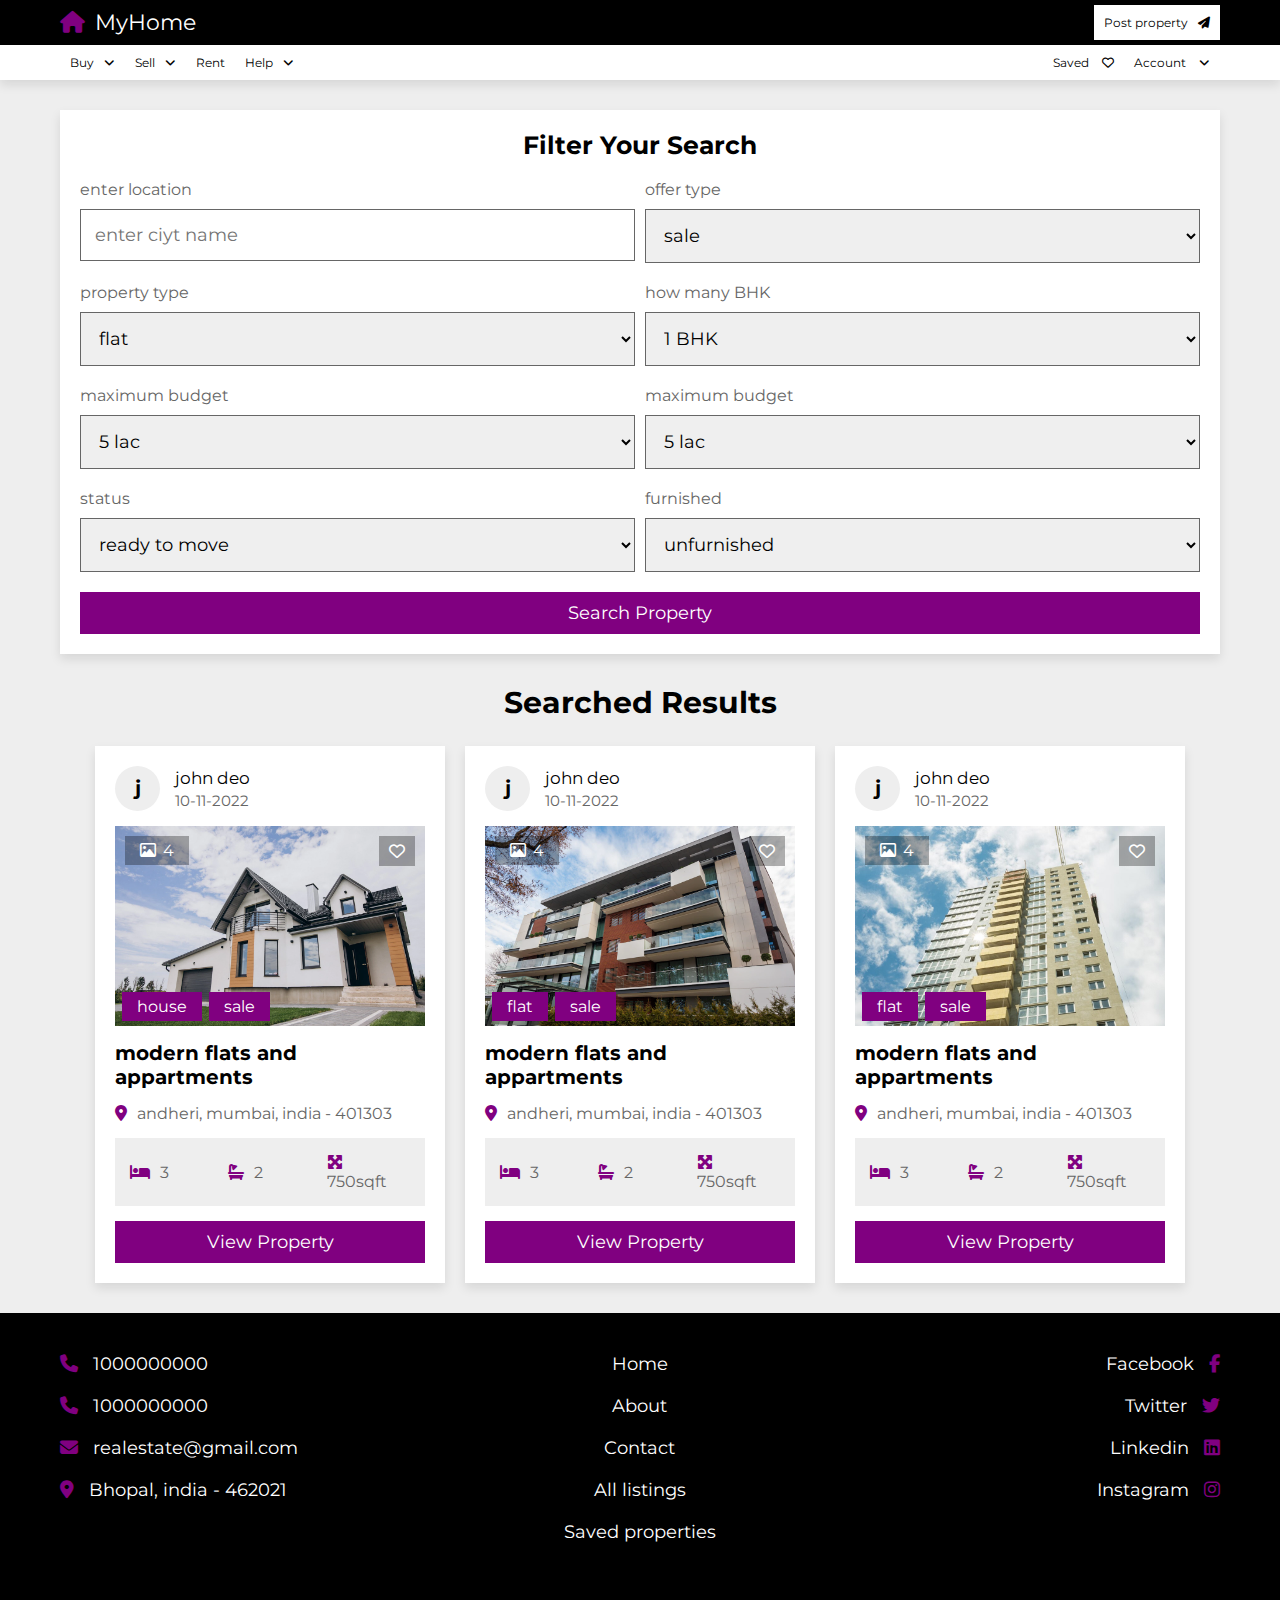
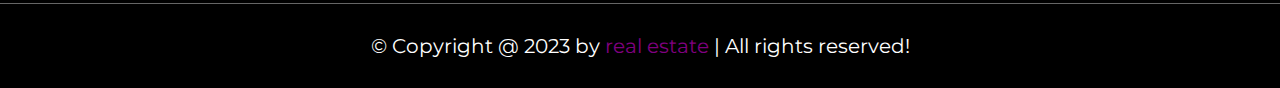
<file: search.html>
<!DOCTYPE html>
<html lang="en">

<head>
   <meta charset="UTF-8">
   <meta http-equiv="X-UA-Compatible" content="IE=edge">
   <meta name="viewport" content="width=device-width, initial-scale=1.0">
   <title>Search Page</title>

   <!-- font awesome cdn link  -->
   <link rel="stylesheet" href="https://cdnjs.cloudflare.com/ajax/libs/font-awesome/6.2.0/css/all.min.css">

   <!-- custom css file link  -->
   <link rel="stylesheet" href="css/style.css">

</head>

<body>
   <!-- header section starts  -->

   <header class="header">

      <nav class="navbar nav-1">
         <section class="flex">
            <a href="home.html" class="logo"><i class="fas fa-house"></i>MyHome</a>

            <ul>
               <li><a href="#">Post property<i class="fas fa-paper-plane"></i></a></li>
            </ul>
         </section>
      </nav>

      <nav class="navbar nav-2">
         <section class="flex">
            <div id="menu-btn" class="fas fa-bars"></div>

            <div class="menu">
               <ul>
                  <li><a href="#">Buy<i class="fas fa-angle-down"></i></a>
                     <ul>
                        <li><a href="#">House</a></li>
                        <li><a href="#">Flat</a></li>
                        <li><a href="#">Shop</a></li>
                        <li><a href="#">Ready to move</a></li>
                        <li><a href="#">Furnished</a></li>
                     </ul>
                  </li>
                  <li><a href="#">Sell<i class="fas fa-angle-down"></i></a>
                     <ul>
                        <li><a href="#">Post property</a></li>
                        <li><a href="#">Dashboard</a></li>
                     </ul>
                  </li>
                  <li><a href="#">Rent</a>
                     <ul>
                        <li><a href="#">House</a></li>
                        <li><a href="#">Flat</a></li>
                        <li><a href="#">Shop</a></li>
                     </ul>
                  </li>
                  <li><a href="#">Help<i class="fas fa-angle-down"></i></a>
                     <ul>
                        <li><a href="about.html">About us</a></i></li>
                        <li><a href="contact.html">Contact us</a></i></li>
                        <li><a href="contact.html#faq">FAQ</a></i></li>
                     </ul>
                  </li>
               </ul>
            </div>

            <ul>
               <li><a href="#">Saved <i class="far fa-heart"></i></a></li>
               <li><a href="#">Account <i class="fas fa-angle-down"></i></a>
                  <ul>
                     <li><a href="login.html">Login</a></li>
                     <li><a href="register.html">Register</a></li>
                  </ul>
               </li>
            </ul>
         </section>
      </nav>

   </header>

   <!-- header section ends -->
   <!-- search filter section starts  -->

   <section class="filters" style="padding-bottom: 0;">

      <form action="" method="post">
         <div id="close-filter"><i class="fas fa-times"></i></div>
         <h3>filter your search</h3>

         <div class="flex">
            <div class="box">
               <p>enter location</p>
               <input type="text" name="location" required maxlength="50" placeholder="enter ciyt name" class="input">
            </div>
            <div class="box">
               <p>offer type</p>
               <select name="offer" class="input" required>
                  <option value="sale">sale</option>
                  <option value="resale">resale</option>
                  <option value="rent">rent</option>
               </select>
            </div>
            <div class="box">
               <p>property type</p>
               <select name="type" class="input" required>
                  <option value="flat">flat</option>
                  <option value="house">house</option>
                  <option value="shop">shop</option>
               </select>
            </div>
            <div class="box">
               <p>how many BHK</p>
               <select name="bhk" class="input" required>
                  <option value="1">1 BHK</option>
                  <option value="2">2 BHK</option>
                  <option value="3">3 BHK</option>
                  <option value="4">4 BHK</option>
                  <option value="5">5 BHK</option>
                  <option value="6">6 BHK</option>
                  <option value="7">7 BHK</option>
                  <option value="8">8 BHK</option>
                  <option value="9">9 BHK</option>
               </select>
            </div>
            <div class="box">
               <p>maximum budget</p>
               <select name="minimum" class="input" required>
                  <option value="5000000">5 lac</option>
                  <option value="1000000">10 lac</option>
                  <option value="2000000">20 lac</option>
                  <option value="3000000">30 lac</option>
                  <option value="4000000">40 lac</option>
                  <option value="4000000">40 lac</option>
                  <option value="5000000">50 lac</option>
                  <option value="6000000">60 lac</option>
                  <option value="7000000">70 lac</option>
                  <option value="8000000">80 lac</option>
                  <option value="9000000">90 lac</option>
                  <option value="10000000">1 Cr</option>
                  <option value="20000000">2 Cr</option>
                  <option value="30000000">3 Cr</option>
                  <option value="40000000">4 Cr</option>
                  <option value="50000000">5 Cr</option>
                  <option value="60000000">6 Cr</option>
                  <option value="70000000">7 Cr</option>
                  <option value="80000000">8 Cr</option>
                  <option value="90000000">9 Cr</option>
                  <option value="100000000">10 Cr</option>
                  <option value="150000000">15 Cr</option>
                  <option value="200000000">20 Cr</option>
               </select>
            </div>
            <div class="box">
               <p>maximum budget</p>
               <select name="maximum" class="input" required>
                  <option value="5000000">5 lac</option>
                  <option value="1000000">10 lac</option>
                  <option value="2000000">20 lac</option>
                  <option value="3000000">30 lac</option>
                  <option value="4000000">40 lac</option>
                  <option value="4000000">40 lac</option>
                  <option value="5000000">50 lac</option>
                  <option value="6000000">60 lac</option>
                  <option value="7000000">70 lac</option>
                  <option value="8000000">80 lac</option>
                  <option value="9000000">90 lac</option>
                  <option value="10000000">1 Cr</option>
                  <option value="20000000">2 Cr</option>
                  <option value="30000000">3 Cr</option>
                  <option value="40000000">4 Cr</option>
                  <option value="50000000">5 Cr</option>
                  <option value="60000000">6 Cr</option>
                  <option value="70000000">7 Cr</option>
                  <option value="80000000">8 Cr</option>
                  <option value="90000000">9 Cr</option>
                  <option value="100000000">10 Cr</option>
                  <option value="150000000">15 Cr</option>
                  <option value="200000000">20 Cr</option>
               </select>
            </div>
            <div class="box">
               <p>status</p>
               <select name="status" class="input" required>
                  <option value="ready to move">ready to move</option>
                  <option value="under construction">under construction</option>
               </select>
            </div>
            <div class="box">
               <p>furnished</p>
               <select name="furnished" class="input" required>
                  <option value="unfurnished">unfurnished</option>
                  <option value="furnished">furnished</option>
                  <option value="semi-furnished">semi-furnished</option>
               </select>
            </div>
         </div>
         <input type="submit" value="search property" name="search" class="btn">
      </form>

   </section>

   <!-- search filter section ends -->

   <div id="filter-btn" class="fas fa-filter"></div>

   <!-- listings section starts  -->

   <section class="listings">

      <h1 class="heading">searched results</h1>

      <div class="box-container">

         <div class="box">
            <div class="admin">
               <h3>j</h3>
               <div>
                  <p>john deo</p>
                  <span>10-11-2022</span>
               </div>
            </div>
            <div class="thumb">
               <p class="total-images"><i class="far fa-image"></i><span>4</span></p>
               <p class="type"><span>house</span><span>sale</span></p>
               <form action="" method="post" class="save">
                  <button type="submit" name="save" class="far fa-heart"></button>
               </form>
               <img src="images/house-img-1.webp" alt="">
            </div>
            <h3 class="name">modern flats and appartments</h3>
            <p class="location"><i class="fas fa-map-marker-alt"></i><span>andheri, mumbai, india - 401303</span></p>
            <div class="flex">
               <p><i class="fas fa-bed"></i><span>3</span></p>
               <p><i class="fas fa-bath"></i><span>2</span></p>
               <p><i class="fas fa-maximize"></i><span>750sqft</span></p>
            </div>
            <a href="view_property.html" class="btn">view property</a>
         </div>

         <div class="box">
            <div class="admin">
               <h3>j</h3>
               <div>
                  <p>john deo</p>
                  <span>10-11-2022</span>
               </div>
            </div>
            <div class="thumb">
               <p class="total-images"><i class="far fa-image"></i><span>4</span></p>
               <p class="type"><span>flat</span><span>sale</span></p>
               <form action="" method="post" class="save">
                  <button type="submit" name="save" class="far fa-heart"></button>
               </form>
               <img src="images/house-img-2.webp" alt="">
            </div>
            <h3 class="name">modern flats and appartments</h3>
            <p class="location"><i class="fas fa-map-marker-alt"></i><span>andheri, mumbai, india - 401303</span></p>
            <div class="flex">
               <p><i class="fas fa-bed"></i><span>3</span></p>
               <p><i class="fas fa-bath"></i><span>2</span></p>
               <p><i class="fas fa-maximize"></i><span>750sqft</span></p>
            </div>
            <a href="view_property.html" class="btn">view property</a>
         </div>

         <div class="box">
            <div class="admin">
               <h3>j</h3>
               <div>
                  <p>john deo</p>
                  <span>10-11-2022</span>
               </div>
            </div>
            <div class="thumb">
               <p class="total-images"><i class="far fa-image"></i><span>4</span></p>
               <p class="type"><span>flat</span><span>sale</span></p>
               <form action="" method="post" class="save">
                  <button type="submit" name="save" class="far fa-heart"></button>
               </form>
               <img src="images/house-img-3.jpg" alt="">
            </div>
            <h3 class="name">modern flats and appartments</h3>
            <p class="location"><i class="fas fa-map-marker-alt"></i><span>andheri, mumbai, india - 401303</span></p>
            <div class="flex">
               <p><i class="fas fa-bed"></i><span>3</span></p>
               <p><i class="fas fa-bath"></i><span>2</span></p>
               <p><i class="fas fa-maximize"></i><span>750sqft</span></p>
            </div>
            <a href="view_property.html" class="btn">view property</a>
         </div>

      </div>

   </section>

   <!-- listings section ends -->












   <!-- footer section starts  -->

   <footer class="footer">

      <section class="flex">

         <div class="box">
            <a href="tel:1234567890"><i class="fas fa-phone"></i><span>1000000000</span></a>
            <a href="tel:1112223333"><i class="fas fa-phone"></i><span>1000000000</span></a>
            <a href="mailto:kundanmagic821@gmail.com"><i class="fas fa-envelope"></i><span>realestate@gmail.com</span></a>
            <a href="#"><i class="fas fa-map-marker-alt"></i><span>Bhopal, india - 462021</span></a>
         </div>

         <div class="box">
            <a href="home.html"><span>Home</span></a>
            <a href="about.html"><span>About</span></a>
            <a href="contact.html"><span>Contact</span></a>
            <a href="listings.html"><span>All listings</span></a>
            <a href="#"><span>Saved properties</span></a>
         </div>

         <div class="box">
            <a href="#"><span>Facebook</span><i class="fab fa-facebook-f"></i></a>
            <a href="#"><span>Twitter</span><i class="fab fa-twitter"></i></a>
            <a href="#"><span>Linkedin</span><i class="fab fa-linkedin"></i></a>
            <a href="#"><span>Instagram</span><i class="fab fa-instagram"></i></a>

         </div>

      </section>

      <div class="credit">&copy; Copyright @ 2023 by <span>real estate</span> | All rights reserved!</div>

   </footer>

   <!-- footer section ends -->



   <!-- custom js file link  -->
   <script src="js/script.js"></script>

   <script>

      document.querySelector('#filter-btn').onclick = () => {
         document.querySelector('.filters').classList.add('active');
      }

      document.querySelector('#close-filter').onclick = () => {
         document.querySelector('.filters').classList.remove('active');
      }

   </script>

</body>

</html>
</file>
<file: css/style.css>
@import url('https://fonts.googleapis.com/css2?family=Montserrat:wght@100;200;300;400&display=swap');

:root{
   --main-color:purple;
   --light-color:#666;
   --light-bg:#eee;
   --white:#fff;
   --black:#000000;
   --border:.1rem solid var(--light-color);
   --box-shodow:0 .5rem 1rem rgba(0,0,0,.1);
}

*{
   font-family: 'Montserrat', sans-serif;
   margin: 0; padding: 0;
   box-sizing: border-box;
   outline: none; border: none;
   text-decoration: none;
}

*::selection{
   background-color: var(--main-color);
   color: var(--white);
}

*::-webkit-scrollbar{
   height: .5rem;
   width: 1rem;
}

*::-webkit-scrollbar-track{
   background-color: transparent;
}

*::-webkit-scrollbar-thumb{
   background-color: var(--main-color);
   border-radius: 5rem;
}

html{
   font-size: 62.5%;
   overflow-x: hidden;
   scroll-behavior: smooth;
   scroll-padding-top: 10rem;
}

body{
   background-color: var(--light-bg);
}

section{
   padding: 3rem 2rem;
   max-width: 1200px;
   margin: 0 auto;
}

.heading{
   text-align: center;
   padding-bottom: 2.5rem;
   font-size: 3rem;
   color: var(--black);
   text-transform: capitalize;
}

.btn,
.inline-btn{
   margin-top: 1rem;
   padding: 1rem 3rem;
   background-color: var(--main-color);
   color: var(--white);
   cursor: pointer;
   text-align: center;
   font-size: 1.8rem;
   text-transform: capitalize;
}

.btn:hover,
.inline-btn:hover{
   background-color: var(--black);
}

.btn{
   display: block;
   width: 100%;
}

.inline-btn{
   display: inline-block;
}

.header{
   position: sticky;
   top: 0; left: 0; right: 0;
   z-index: 1000;
   box-shadow: var(--box-shodow);
}

.header .navbar.nav-1 .flex{
   padding-top: 0.5rem;
   padding-bottom: 0.5rem;
}


.header .navbar.nav-2 .flex{
   padding-top: 0;
   padding-bottom: 0;
}

.header .navbar.nav-1{
   background-color: var(--black);
}

.header .navbar.nav-2{
   background-color: var(--white);
}

.header .navbar .flex{
   display: flex;
   align-items: center;
   justify-content: space-between;
}

.header .navbar .flex .logo{
   font-size: 2.2rem;
   color: var(--white); 
}

.header .navbar .flex .logo i{
   color: var(--main-color);
   margin-right: 1rem;
}

.header .navbar .flex ul{
   list-style: none;
}

.header .navbar .flex ul li{
   float: left;
   position: relative;
}

.header .navbar .flex ul li a{
   display: inline-block;
   padding: 1rem 1rem;
   font-size: 1.2rem;

   color: var(--black);
   background-color: var(--white);
}

.header .navbar .flex ul li a:hover{
   background-color: var(--main-color);
   color: var(--white);
}

.header .navbar .flex ul li a i{
   margin-left: 1rem;
}

.header .navbar .flex ul li ul{
   position: absolute;
   width: 17rem;
   left: 0;
}

.header .navbar .flex ul li ul li{
   width: 100%;
}

.header .navbar .flex ul li ul li a{
   display: none;
}

.header .navbar .flex ul li:hover ul li a{
   display: block;
}

#menu-btn{
   font-size: 2.5rem;
   color: var(--black);
   display: none;
}

.home{
   background:url('../images/home-bg.jpg') no-repeat;
   background-size: cover;
   background-position: center;
}

.home .center{
   min-height: 85vh;
   display: flex;
   align-items: center;
   justify-content: center;
}

.home .center form{
   background-color: var(--white);
   padding: 2rem;
   box-shadow: var(--box-shodow);
   width: 50rem;
}

.home .center form h3{
   padding-bottom: 1rem;
   text-align: center;
   color: var(--black);
   text-transform: capitalize;
   font-size: 2.5rem;
}

.home .center form .flex{
   display: flex;
   gap:1rem;
   flex-wrap: wrap;
}

.home .center form .box{
   flex: 1 1 20rem;
}

.home .center form .box .input{
   width: 100%;
   border: var(--border);
   padding: 1.4rem;
   color: var(--black);
   font-size: 1.8rem;
   margin: 1rem 0;
}

.home .center form .box p{
   color: var(--light-color);
   font-size: 1.7rem;
   padding-top: 1rem;
}

.home .center form .box p span{
   color: var(--main-color);
}

.services .box-container{
   display: grid;
   grid-template-columns: repeat(auto-fit, 30rem);
   gap: 2rem;
   justify-content: center;
   align-items: flex-start;
}

.services .box-container .box{
   background-color: var(--white);
   box-shadow: var(--box-shodow);
   padding: 2rem;
   text-align: center;
}

.services .box-container .box img{
   margin: 1rem 0;
   height: 8rem;
}

.services .box-container .box h3{
   font-size: 2rem;
   padding: 1rem 0;
   color: var(--black);
   text-transform: capitalize;
}

.services .box-container .box p{
   line-height: 2;
   font-size: 1.6rem;
   color: var(--light-color);
   padding-top: .5rem;
}

.listings .box-container{
   display: grid;
   grid-template-columns: repeat(auto-fit, 35rem);
   gap: 2rem;
   justify-content: center;
   align-items: flex-start;
}

.listings .box-container .box{
   background-color: var(--white);
   box-shadow: var(--box-shodow);
   padding: 2rem;
   overflow-x: hidden;
}

.listings .box-container .box .admin{
   display: flex;
   align-items: center;
   gap: 1.5rem;
}

.listings .box-container .box .admin h3{
   height: 4.5rem;
   line-height: 4.4rem;
   width: 4.5rem;
   border-radius: 50%;
   font-size: 2rem;
   color: var(--black);
   background-color: var(--light-bg);
   text-align:center;
}

.listings .box-container .box .admin p{
   font-size: 1.7rem;
   color: var(--black);
   padding-bottom: .3rem;
}

.listings .box-container .box .admin span{
   font-size: 1.5rem;
   color: var(--light-color);
}

.listings .box-container .box .thumb{
   position: relative;
   height: 20rem;
   overflow: hidden;
   margin: 1.5rem 0;
}

.listings .box-container .box .thumb img{
   height: 100%;
   width: 100%;
   transition: .2s linear;
}

.listings .box-container .box:hover .thumb img{
   transform: scale(1.1);
}

.listings .box-container .box .thumb .total-images{
   position: absolute;
   top: 1rem; left: 1rem;
   background-color: rgba(0,0,0,.3);
   color: var(--white);
   padding: .5rem 1.5rem;
   font-size: 1.6rem;
   z-index: 1;
}

.listings .box-container .box .thumb .total-images i{
   margin-right: .7rem;
}

.listings .box-container .box .thumb .type{
   position: absolute;
   bottom: 1rem; left: .7rem;
   z-index: 1;
}

.listings .box-container .box .thumb .type span{
   margin-right: .7rem;
   padding: .5rem 1.5rem;
   color: var(--white);
   background-color: var(--main-color);
   font-size: 1.6rem;
}

.listings .box-container .box .thumb .save{
   position: absolute;
   top: 1rem; right: 1rem;
   z-index: 1;
}

.listings .box-container .box .thumb .save button{
   background-color: rgba(0,0,0,.3);
   color: var(--white);
   padding: .7rem 1rem;
   font-size: 1.6rem;
   cursor: pointer;
}

.listings .box-container .box .thumb .save button:hover{
   background-color: var(--main-color);
}

.listings .box-container .box .name{
   font-size: 2rem;
   text-overflow: ellipsis;
   overflow-x: hidden;
   color: var(--black);
   margin-bottom: .5rem;
}

.listings .box-container .box .location{
   padding-top: 1rem;
   font-size: 1.6rem;
   color: var(--light-color);
}

.listings .box-container .box .location i{
   margin-right: 1rem;
   color: var(--main-color);
}

.listings .box-container .box .flex{
   display: flex;
   background-color: var(--light-bg);
   padding: 1.5rem;
   justify-content: space-between;
   align-items: center;
   margin: 1.5rem 0;
   flex-wrap: wrap;
   gap: 1.5rem;
}

.listings .box-container .box .flex p{
   font-size: 1.6rem;
   flex: 1 1 4rem;
}

.listings .box-container .box .flex p span{
   color: var(--light-color);
}

.listings .box-container .box .flex p i{
   margin-right: 1rem;
   color: var(--main-color);
}

.view-property .details{
   background-color: var(--white);
   box-shadow: var(--box-shodow);
   padding: 2rem;
   overflow-x: hidden;
}

.view-property .details .thumb{
   background-color: var(--black);
   padding: 1.5rem;
   margin-bottom: 1.5rem;
}

.view-property .details .thumb .big-image img{
   height: 40rem;
   width: 100%;
   object-fit: contain;
}

.view-property .details .thumb .small-images{
   display: flex;
   justify-content: center;
   gap: 1.5rem;
   padding-top: 1rem;
   flex-wrap: wrap;
}

.view-property .details .thumb .small-images img{
   height: 7rem;
   width: 10rem;
   object-fit: cover;
   cursor: pointer;
   transition: .2s linear;
}

.view-property .details .thumb .small-images img:hover{
   transform: scale(1.1);
}

.view-property .details .name{
   font-size: 2rem;
   text-overflow: ellipsis;
   overflow-x: hidden;
   margin-bottom: .5rem;
}

.view-property .details .location{
   padding-top: 1rem;
   font-size: 1.6rem;
   color: var(--light-color);
}

.view-property .details .location i{
   margin-right: 1rem;
   color: var(--main-color);
}

.view-property .details .info{
   display: flex;
   background-color: var(--light-bg);
   padding: 1.5rem;
   margin: 1.5rem 0;
   justify-content: space-between;
   align-items: center;
   flex-wrap: wrap;
   gap: 2rem;
}

.view-property .details .info p{
   font-size: 1.7rem;
}

.view-property .details .info p span,
.view-property .details .info p a{
   color: var(--light-color);
}

.view-property .details .info p a:hover{
   text-decoration: underline;
}

.view-property .details .info p i{
   margin-right: 1.5rem;
   color: var(--main-color);
}

.view-property .details .title{
   font-size: 2rem;
   color: var(--black);
   padding-bottom: 1.5rem;
   border-bottom: var(--border);
}

.view-property .details .flex{
   margin: 1.5rem 0;
   display: flex;
   justify-content: space-between;
   flex-wrap: wrap;
}

.view-property .details .flex .box{
   flex: 1 1 40rem;
}

.view-property .details .flex .box p{
   padding: .5rem 0;
   font-size: 1.6rem;
   color: var(--light-color);
}

.view-property .details .flex .box i{
   color: var(--main-color);
   margin-right: 1.5rem;
}

.view-property .details .description{
   padding: .5rem 0;
   margin-top: .5rem;
   font-size: 1.6rem;
   color: var(--light-color);
   line-height: 1.5;
}

.about .row{
   display: flex;
   flex-wrap: wrap;
   gap: 1.5rem;
   align-items: center;
}

.about .row .image{
   flex: 1 1 40rem;
}

.about .row .image img{
   width: 100%;
}

.about .row .content{
   flex: 1 1 40rem;
   text-align: center;
}

.about .row .content h3{
   font-size: 2.5rem;
   color: var(--black);
   margin-bottom: .5rem;
   text-transform: capitalize;
}

.about .row .content p{
   line-height: 2;
   padding: 1rem 0;
   font-size: 1.7rem;
   color: var(--light-color);
}

.steps .box-container{
   display: grid;
   grid-template-columns: repeat(auto-fit, 30rem);
   gap: 2rem;
   justify-content: center;
   align-items: flex-start;
}

.steps .box-container .box{
   background-color: var(--white);
   padding: 2rem;
   text-align: center;
   box-shadow: var(--box-shodow);
}

.steps .box-container .box img{
   height: 7rem;
   margin: .5rem 0;
}

.steps .box-container .box h3{
   padding: 1rem 0;
   font-size: 2rem;
   text-transform: capitalize;
   color: var(--black);
}

.steps .box-container .box p{
   line-height: 2;
   font-size: 1.6rem;
   color: var(--light-color);
}

.reviews .box-container{
   display: grid;
   grid-template-columns: repeat(auto-fit, 35rem);
   gap: 2rem;
   justify-content: center;
   align-items: flex-start;
}

.reviews .box-container .box{
   background-color: var(--white);
   padding: 2rem;
   box-shadow: var(--box-shodow);
}

.reviews .box-container .box .user{
   display: flex;
   align-items: center;
   gap: 1.5rem;
   margin-bottom: 1rem;
}

.reviews .box-container .box .user img{
   height: 6rem;
   width: 6rem;
   border-radius: 50%;
}

.reviews .box-container .box .user h3{
   font-size: 2rem;
   color: var(--black);
   padding-bottom: .3rem;
}

.reviews .box-container .box .user .stars i{
   font-size: 1.5rem;
   color: var(--main-color);
}

.reviews .box-container .box p{
   line-height: 2;
   padding-top: .5rem;
   font-size: 1.6rem;
   color: var(--light-color);
}

.contact .row{
   display: flex;
   flex-wrap: wrap;
   gap: 1.5rem;
   align-items: center;
}

.contact .row .image{
   flex: 1 1 50rem;
}

.contact .row .image img{
   width: 100%;
}

.contact .row form{
   flex: 1 1 30rem;
   background-color: var(--white);
   box-shadow: var(--box-shodow);
   padding: 2rem;
}

.contact .row form h3{
   padding-bottom: 1rem;
   font-size: 2.5rem;
   color: var(--black);
   text-align: center;
   text-transform: capitalize;
}

.contact .row form .box{
   width: 100%;
   border: var(--border);
   padding: 1.4rem;
   color: var(--black);
   font-size: 1.8rem;
   margin: 1rem 0;
}

.contact .row form textarea{
   height: 15rem;
   resize: none;
}

.faq .box-container{
   display: flex;
   flex-wrap: wrap;
   gap: 2rem;
   align-items: flex-start;
}


.faq .box-container .box{
   flex: 1 1 40rem;
   box-shadow: var(--box-shodow);
}

.faq .box-container .box h3{
   padding: 1.5rem 2rem;
   font-size: 2rem;
   background-color: var(--black);
   color: var(--white);
   display: flex;
   align-items: center;
   justify-content: space-between;
   gap: 1rem;
   cursor: pointer;
}

.faq .box-container .box p{
   font-size: 1.6rem;
   color: var(--light-color);
   background-color: var(--white);
   padding: 1.5rem 2rem;
   line-height: 1.5;
   display: none;
}

.faq .box-container .box.active p{
   display: block;
}

.faq .box-container .box.active h3{
   background-color: var(--main-color);
}

.filters form{
   background-color: var(--white);
   box-shadow: var(--box-shodow);
   padding: 2rem;
}

.filters form #close-filter{
   text-align: right;
   padding-bottom: 2rem;
   display: none;
}

.filters form #close-filter i{
   height: 4.5rem;
   width: 4.5rem;
   line-height: 4.4rem;
   background-color: var(--main-color);
   color: var(--white);
   cursor: pointer;
   font-size: 2rem;
   text-align: center;
}

.filters form #close-filter i:hover{
   background-color: var(--black);
}

.filters form h3{
   font-size: 2.5rem;
   padding-bottom: 2rem;
   color: var(--black);
   text-transform: capitalize;
   text-align: center;
}

.filters form .flex{
   display: flex;
   gap: 1rem;
   flex-wrap: wrap;
}

.filters form .flex .box{
   flex: 1 1 40rem;
}

.filters form .flex .box .input{
   width: 100%;
   margin: 1rem 0;
   font-size: 1.8rem;
   color: var(--black);
   border: var(--border);
   padding: 1.4rem;
}

.filters form .flex .box p{
   font-size: 1.6rem;
   color: var(--light-color);
}

#filter-btn{
   position: fixed;
   bottom: 1rem; right: 1rem;
   background-color: var(--border);
   color: var(--white);
   text-align: center;
   height: 4.5rem;
   width: 4.5rem;
   line-height: 4.4rem;
   z-index: 1000;
   font-size: 2rem;
   background-color: var(--main-color);
   display: none;
}

.form-container form{
   max-width: 50rem;
   margin: 0 auto;
   background-color: var(--white);
   box-shadow: var(--box-shodow);
   padding: 2rem;
   text-align: center;
}

.form-container form h3{
   padding-bottom: 1rem;
   font-size: 2.5rem;
   color: var(--black);
   text-transform: capitalize;
}

.form-container form .box{
   border: var(--border);
   padding: 1.4rem;
   color: var(--black);
   margin: 1rem 0;
   width: 100%;
   font-size: 1.8rem;
}

.form-container form p{
   font-size: 1.7rem;
   padding: 1rem 0;
   color: var(--light-color);
}

.form-container form p a{
   color: var(--main-color);
}

.form-container form p a:hover{
   text-decoration: underline;
}














.footer{
   background-color: var(--black);
}

.footer .flex{
   display: flex;
   flex-wrap: wrap;
   gap: 2rem;
   justify-content: space-between;
}

.footer .flex .box{
   flex: 1 1 30rem;
}

.footer .flex .box a{
   display: block;
   padding: 1rem 0;
   font-size: 1.8rem;
}

.footer .flex .box a span{
   color: var(--white);
}

.footer .flex .box a:hover span{
   text-decoration: underline;
}

.footer .flex .box a i{
   color: var(--main-color);
}

.footer .flex .box:last-child{
   text-align: right;
}

.footer .flex .box:last-child a i{
   margin-left: 1.5rem;
}

.footer .flex .box:first-child a i{
   margin-right: 1.5rem;
}

.footer .flex .box:nth-child(2){
   text-align: center;
}

.footer .credit{
   padding: 3rem 2rem;
   text-align: center;
   border-top: var(--border);
   font-size: 2rem;
   color: var(--white);
   margin-top: 2rem;
   /* padding-bottom: 10rem; */
}

.footer .credit span{
   color: var(--main-color);
}








/* media queries  */

@media (max-width:991px){

   html{
      font-size: 55%;
   }

}

@media (max-width:768px){

   #menu-btn{
      display: inline-block;
   }

   .header .navbar .menu{
      position: absolute;
      top: 99%; left: 0; right: 0;
      background-color: var(--white);
      border-top: var(--border);
      transition: .2s linear;
      z-index:1;
      clip-path: polygon(0 0, 100% 0, 100% 0, 0 0);
   }

   .header .navbar .menu.active{
      clip-path: polygon(0 0, 100% 0, 100% 100%, 0 100%);
   }

   .header .navbar .menu ul li{
      width: 100%;
      position: relative;
   }

   .header .navbar .menu ul li a{
      width: 100%;
   }

   .header .navbar .menu ul li ul{
      position: relative;
      width: 100%;
   }

   .header .navbar .menu ul li ul li a{
      padding-left: 4rem;
      background-color: var(--black);
      color: var(--white);
   }

   .view-property .details .thumb .big-image img{
      height: auto;
   }

   .view-property .details .thumb .small-images img{
      height: 4rem;
      width: 6rem;
   }

   #filter-btn{
      display: inline-block;
   }

   .filters{
      position: fixed;
      top: 0; left: 0; right: 0; bottom: 0;
      overflow-y: scroll;
      background-color: var(--white);
      z-index: 1100;
      padding: 0;
      display: none;
   }

   .filters.active{
      display: block;
   }

   .filters form{
      box-shadow: none;
   }

   .filters form #close-filter{
      display: block;
   }

}

@media (max-width:450px){

   html{
      font-size: 50%;
   }

   .header .navbar .flex .logo{
      font-size: 1.8rem;
   }

   .home .center form .flex{
      gap: 0;
   }

   .listings .box-container{
      grid-template-columns: 1fr;
   }

   .reviews .box-container{
      grid-template-columns: 1fr;
   }

}
</file>
